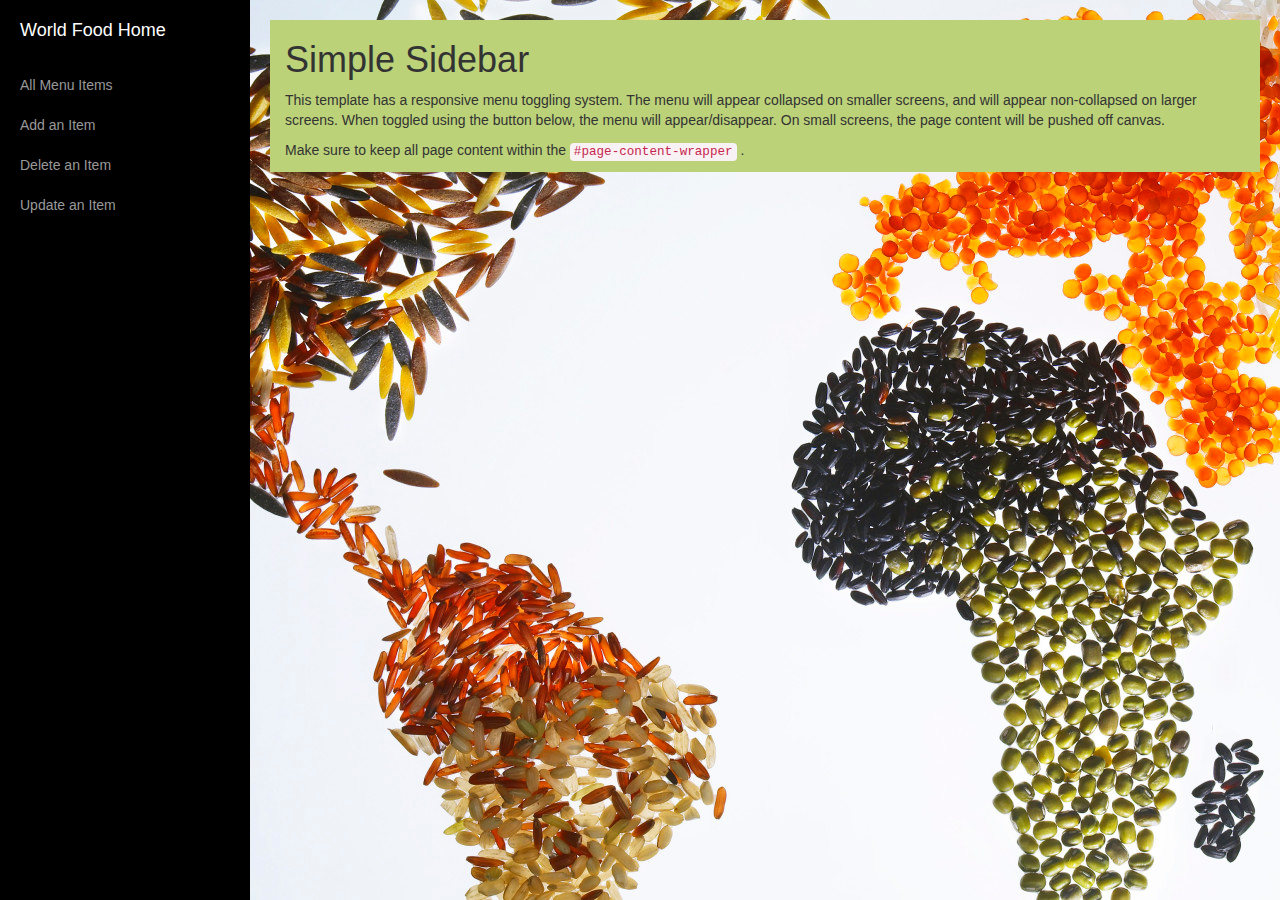
<file: food/src/main/webapp/index.html>
<!DOCTYPE html>
<html lang="en">

<head>

<meta charset="utf-8">
<meta http-equiv="X-UA-Compatible" content="IE=edge">
<meta name="viewport"
	content="width=device-width, shrink-to-fit=no, initial-scale=1">
<meta name="description" content="">
<meta name="author" content="">

<title>World Foods Menu</title>

<!-- Bootstrap Core CSS -->
<link href="css/bootstrap.min.css" rel="stylesheet">

<!-- Custom CSS -->
<link href="css/simple-sidebar.css" rel="stylesheet">

<style>
body {
	background-image: url("img/map.jpg");
 
}
</style>

<!-- HTML5 Shim and Respond.js IE8 support of HTML5 elements and media queries -->
<!-- WARNING: Respond.js doesn't work if you view the page via file:// -->
<!--[if lt IE 9]>
        <script src="https://oss.maxcdn.com/libs/html5shiv/3.7.0/html5shiv.js"></script>
        <script src="https://oss.maxcdn.com/libs/respond.js/1.4.2/respond.min.js"></script>
    <![endif]-->

</head>

<body>

	<div id="wrapper">

		<!-- Sidebar -->
		<div id="sidebar-wrapper">
			<ul class="sidebar-nav">
				<li class="sidebar-brand"><a href="index.html">World Food
						Home</a></li>
				<li><a href="read.jsp">All Menu Items</a></li>
				<li><a href="formadd.html">Add an Item</a></li>
				<li><a href="#">Delete an Item</a></li>
				<li><a href="#">Update an Item</a></li>
			</ul>
		</div>
		<!-- /#sidebar-wrapper -->

		<!-- Page Content -->
		<div id="page-content-wrapper">
			<div class="container-fluid">
				<div class="row">
					<div style="background-color: #bcd279" class="col-lg-12">
						<h1>Simple Sidebar</h1>
						<p>This template has a responsive menu toggling system. The
							menu will appear collapsed on smaller screens, and will appear
							non-collapsed on larger screens. When toggled using the button
							below, the menu will appear/disappear. On small screens, the page
							content will be pushed off canvas.</p>
						<p>
							Make sure to keep all page content within the
							<code>#page-content-wrapper</code>
							.
						</p>

					</div>
				</div>
			</div>
		</div>
		<!-- /#page-content-wrapper -->

	</div>
	<!-- /#wrapper -->

	<!-- jQuery -->
	<script src="js/jquery.js"></script>

	<!-- Bootstrap Core JavaScript -->
	<script src="js/bootstrap.min.js"></script>

	<!-- Menu Toggle Script -->
	<script>
		$("#menu-toggle").click(function(e) {
			e.preventDefault();
			$("#wrapper").toggleClass("toggled");
		});
	</script>

</body>

</html>
</file>
<file: food/src/main/webapp/css/simple-sidebar.css>
/*!
 * Start Bootstrap - Simple Sidebar (http://startbootstrap.com/)
 * Copyright 2013-2016 Start Bootstrap
 * Licensed under MIT (https://github.com/BlackrockDigital/startbootstrap/blob/gh-pages/LICENSE)
 */

 body {
    overflow-x: hidden;
 }

/* Toggle Styles */

#wrapper {
    padding-left: 0;
    -webkit-transition: all 0.5s ease;
    -moz-transition: all 0.5s ease;
    -o-transition: all 0.5s ease;
    transition: all 0.5s ease;
}

#wrapper.toggled {
    padding-left: 250px;
}

#sidebar-wrapper {
    z-index: 1000;
    position: fixed;
    left: 250px;
    width: 0;
    height: 100%;
    margin-left: -250px;
    overflow-y: auto;
    background: #000;
    -webkit-transition: all 0.5s ease;
    -moz-transition: all 0.5s ease;
    -o-transition: all 0.5s ease;
    transition: all 0.5s ease;
}

#wrapper.toggled #sidebar-wrapper {
    width: 250px;
}

#page-content-wrapper {
    width: 100%;
    position: absolute;
    padding: 15px;
}

#wrapper.toggled #page-content-wrapper {
    position: absolute;
    margin-right: -250px;
}

/* Sidebar Styles */

.sidebar-nav {
    position: absolute;
    top: 0;
    width: 250px;
    margin: 0;
    padding: 0;
    list-style: none;
}

.sidebar-nav li {
    text-indent: 20px;
    line-height: 40px;
}

.sidebar-nav li a {
    display: block;
    text-decoration: none;
    color: #999999;
}

.sidebar-nav li a:hover {
    text-decoration: none;
    color: #fff;
    background: rgba(255,255,255,0.2);
}

.sidebar-nav li a:active,
.sidebar-nav li a:focus {
    text-decoration: none;
}

.sidebar-nav > .sidebar-brand {
    height: 65px;
    font-size: 18px;
    line-height: 60px;
}

.sidebar-nav > .sidebar-brand a {
    color: #999999;
}

.sidebar-nav > .sidebar-brand a:hover {
    color: #fff;
    background: none;
}

@media(min-width:768px) {
    #wrapper {
        padding-left: 250px;
    }

    #wrapper.toggled {
        padding-left: 0;
    }

    #sidebar-wrapper {
        width: 250px;
    }

    #wrapper.toggled #sidebar-wrapper {
        width: 0;
    }

    #page-content-wrapper {
        padding: 20px;
        position: relative;
    }

    #wrapper.toggled #page-content-wrapper {
        position: relative;
        margin-right: 0;
    }
}
</file>
